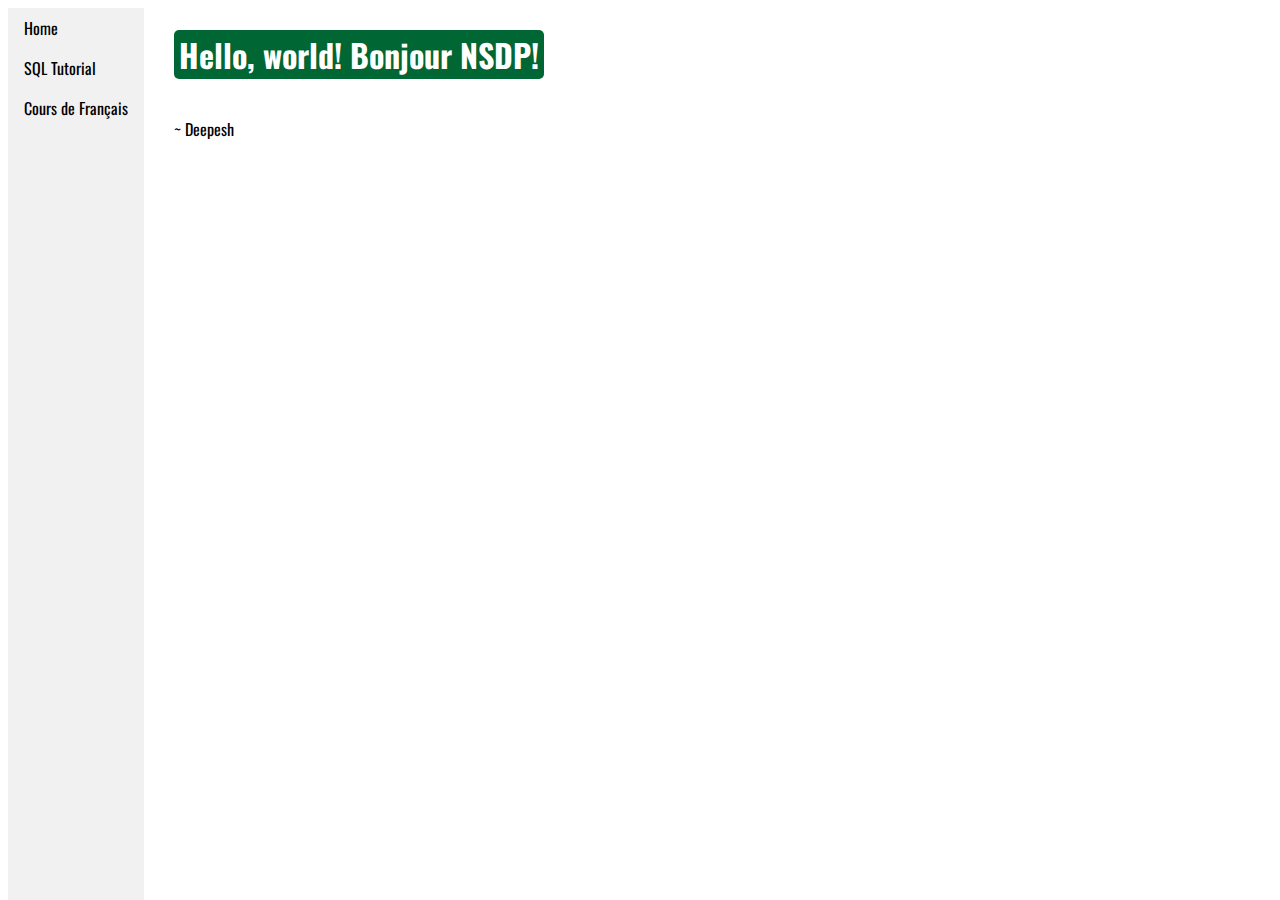
<file: index.html>
<!DOCTYPE html>
<html lang="en">
  <head>
    <meta charset="utf-8">
    <meta http-equiv="X-UA-Compatible" content="IE=edge">
    <meta name="viewport" content="width=device-width, initial-scale=1">
    <!-- The above 3 meta tags *must* come first in the head; any other head
    content must come *after* these tags -->
    <link rel="stylesheet" type="text/css" href="mystyle.css">
    <link href="https://fonts.googleapis.com/css?family=Oswald" rel="stylesheet">
    <title>Deepesh</title>



  </head>
  <body>

    <!--Navigation bar-->
    <ul>
      <li><a href="index.html">Home</a></li>
      <li><a href="sql.html">SQL Tutorial</a></li>
      <li><a href="#">Cours de Français</a></li>
    </ul>

    <!--div with class content-->
    <div class="content">
      <!--Main Titles-->
      <h1>Hello, world! Bonjour NSDP!</h1>
      <p>~ Deepesh</p>

    </div>



  </body>
</html>
</file>
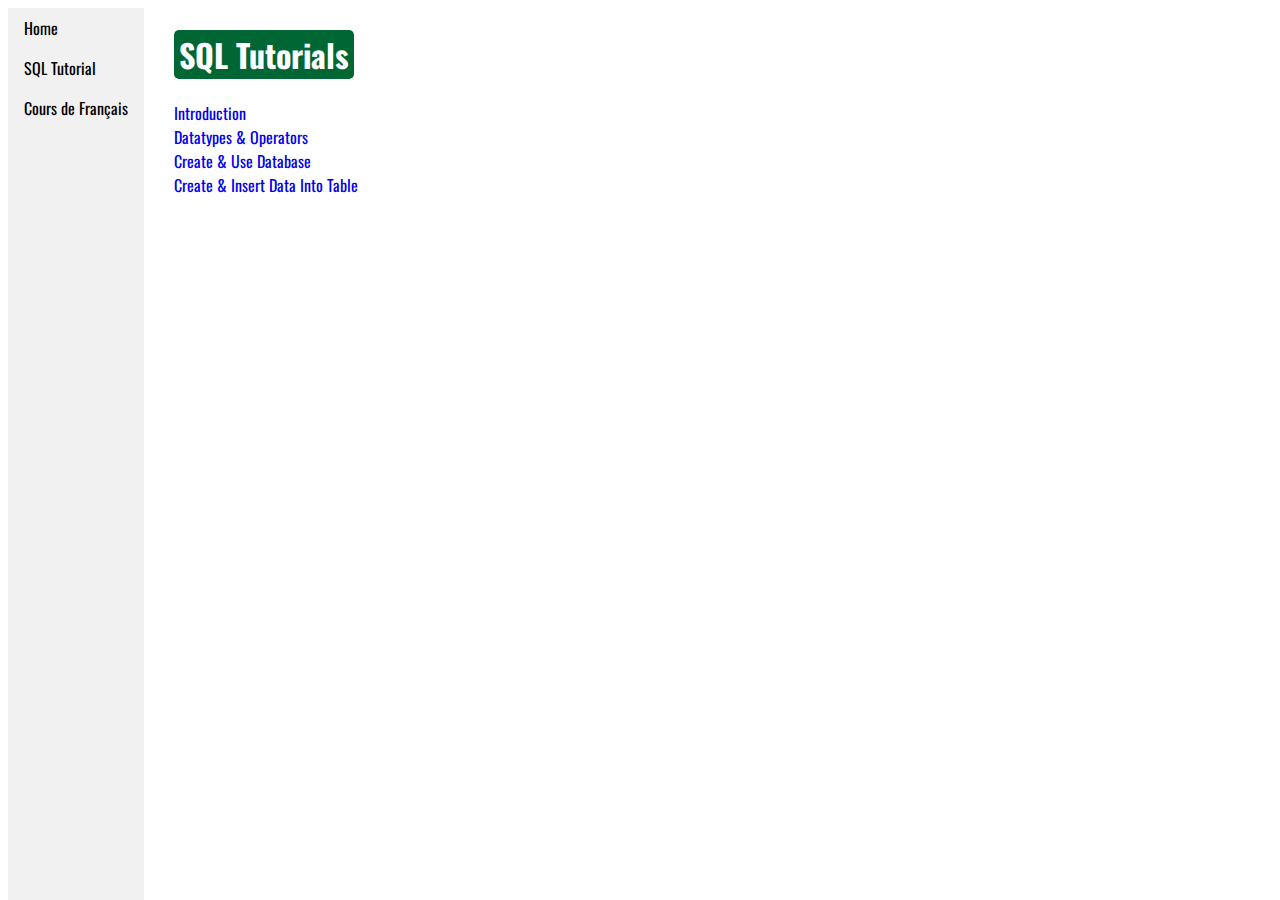
<file: sql.html>
<!DOCTYPE html>
<html lang="en">
  <head>
    <meta charset="utf-8">
    <meta http-equiv="X-UA-Compatible" content="IE=edge">
    <meta name="viewport" content="width=device-width, initial-scale=1">
    <!-- The above 3 meta tags *must* come first in the head; any other head
    content must come *after* these tags -->
    <link rel="stylesheet" type="text/css" href="mystyle.css">
    <link href="https://fonts.googleapis.com/css?family=Oswald" rel="stylesheet">
    <title>Deepesh</title>



  </head>
  <body>

      <!--Navigation bar-->
      <ul>
        <li><a href="index.html">Home</a></li>
        <li><a href="sql.html">SQL Tutorial</a></li>
        <li><a href="#">Cours de Français</a></li>
      </ul>

      <!--div with class content-->
      <div class="content">
        <!--Main Titles-->
        <h1>SQL Tutorials</h1><br/>

        <!--Links to SQL sub chapters-->
        <a href="sql_intro.html">Introduction</a><br/>
        <a href="sql_datatype_operators.html">Datatypes & Operators</a><br/>
        <a href="sql_create_db.html">Create & Use Database</a><br/>
        <a href="sql_create_table.html">Create & Insert Data Into Table</a><br/>


      </div>




  </body>
</html>
</file>
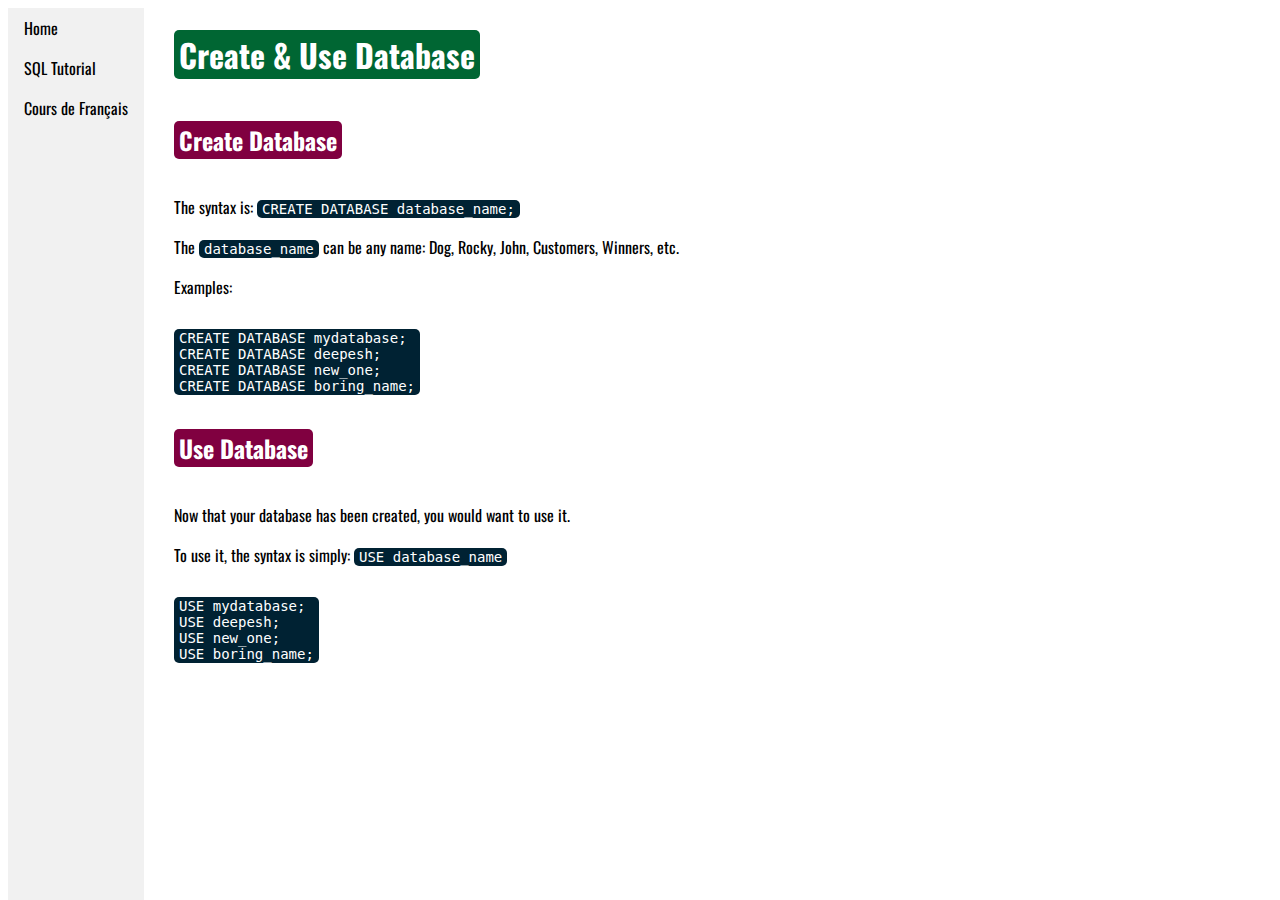
<file: sql_create_db.html>
<!DOCTYPE html>
<html lang="en">
  <head>
    <meta charset="utf-8">
    <meta http-equiv="X-UA-Compatible" content="IE=edge">
    <meta name="viewport" content="width=device-width, initial-scale=1">
    <!-- The above 3 meta tags *must* come first in the head; any other head
    content must come *after* these tags -->
    <link rel="stylesheet" type="text/css" href="mystyle.css">
    <link href="https://fonts.googleapis.com/css?family=Oswald" rel="stylesheet">
    <title>Deepesh</title>



  </head>
  <body>

      <!--Navigation bar-->
      <ul>
        <li><a href="index.html">Home</a></li>
        <li><a href="sql.html">SQL Tutorial</a></li>
        <li><a href="#">Cours de Français</a></li>
      </ul>

      <!--div with class content-->
      <div class="content">
        <!--Main Titles-->
        <h1>Create & Use Database</h1><br/>

        <h2>Create Database</h2>
        <p>The syntax is: <code>CREATE DATABASE database_name;</code></p>
        <p>The <code>database_name</code> can be any name: Dog, Rocky, John,
          Customers, Winners, etc.</p>
        <p>Examples:</p>
        <pre>
CREATE DATABASE mydatabase;
CREATE DATABASE deepesh;
CREATE DATABASE new_one;
CREATE DATABASE boring_name;</pre><br/>

        <h2>Use Database</h2>

        <p>Now that your database has been created, you would want to use it.</p>
        <p>To use it, the syntax is simply: <code>USE database_name</code></p>
        <pre>
USE mydatabase;
USE deepesh;
USE new_one;
USE boring_name;</pre>

      </div>




  </body>
</html>
</file>
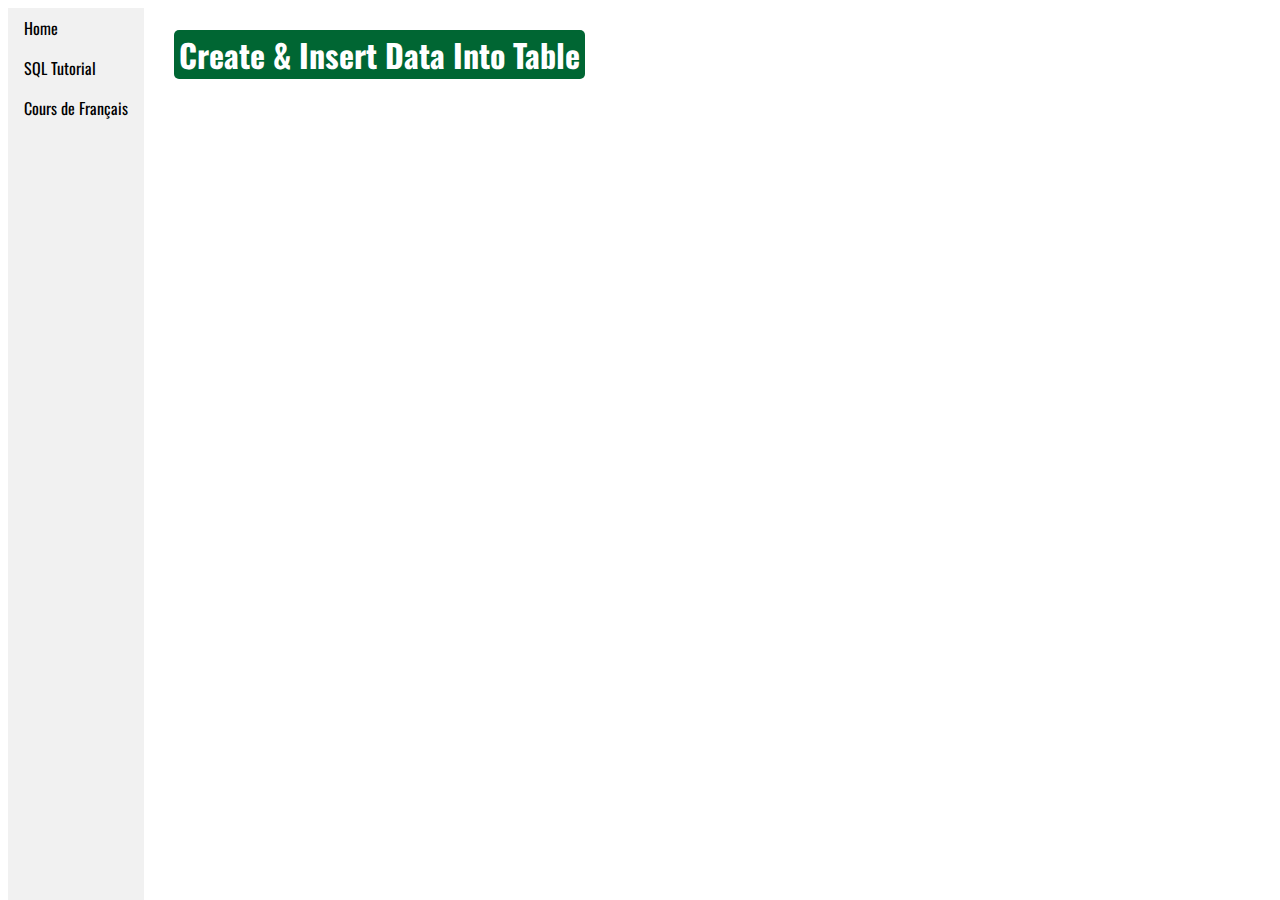
<file: sql_create_table.html>
<!DOCTYPE html>
<html lang="en">
  <head>
    <meta charset="utf-8">
    <meta http-equiv="X-UA-Compatible" content="IE=edge">
    <meta name="viewport" content="width=device-width, initial-scale=1">
    <!-- The above 3 meta tags *must* come first in the head; any other head
    content must come *after* these tags -->
    <link rel="stylesheet" type="text/css" href="mystyle.css">
    <link href="https://fonts.googleapis.com/css?family=Oswald" rel="stylesheet">
    <title>Deepesh</title>



  </head>
  <body>

      <!--Navigation bar-->
      <ul>
        <li><a href="index.html">Home</a></li>
        <li><a href="sql.html">SQL Tutorial</a></li>
        <li><a href="#">Cours de Français</a></li>
      </ul>

      <!--div with class content-->
      <div class="content">
        <!--Main Titles-->
        <h1>Create & Insert Data Into Table</h1><br/>

        

      </div>




  </body>
</html>
</file>
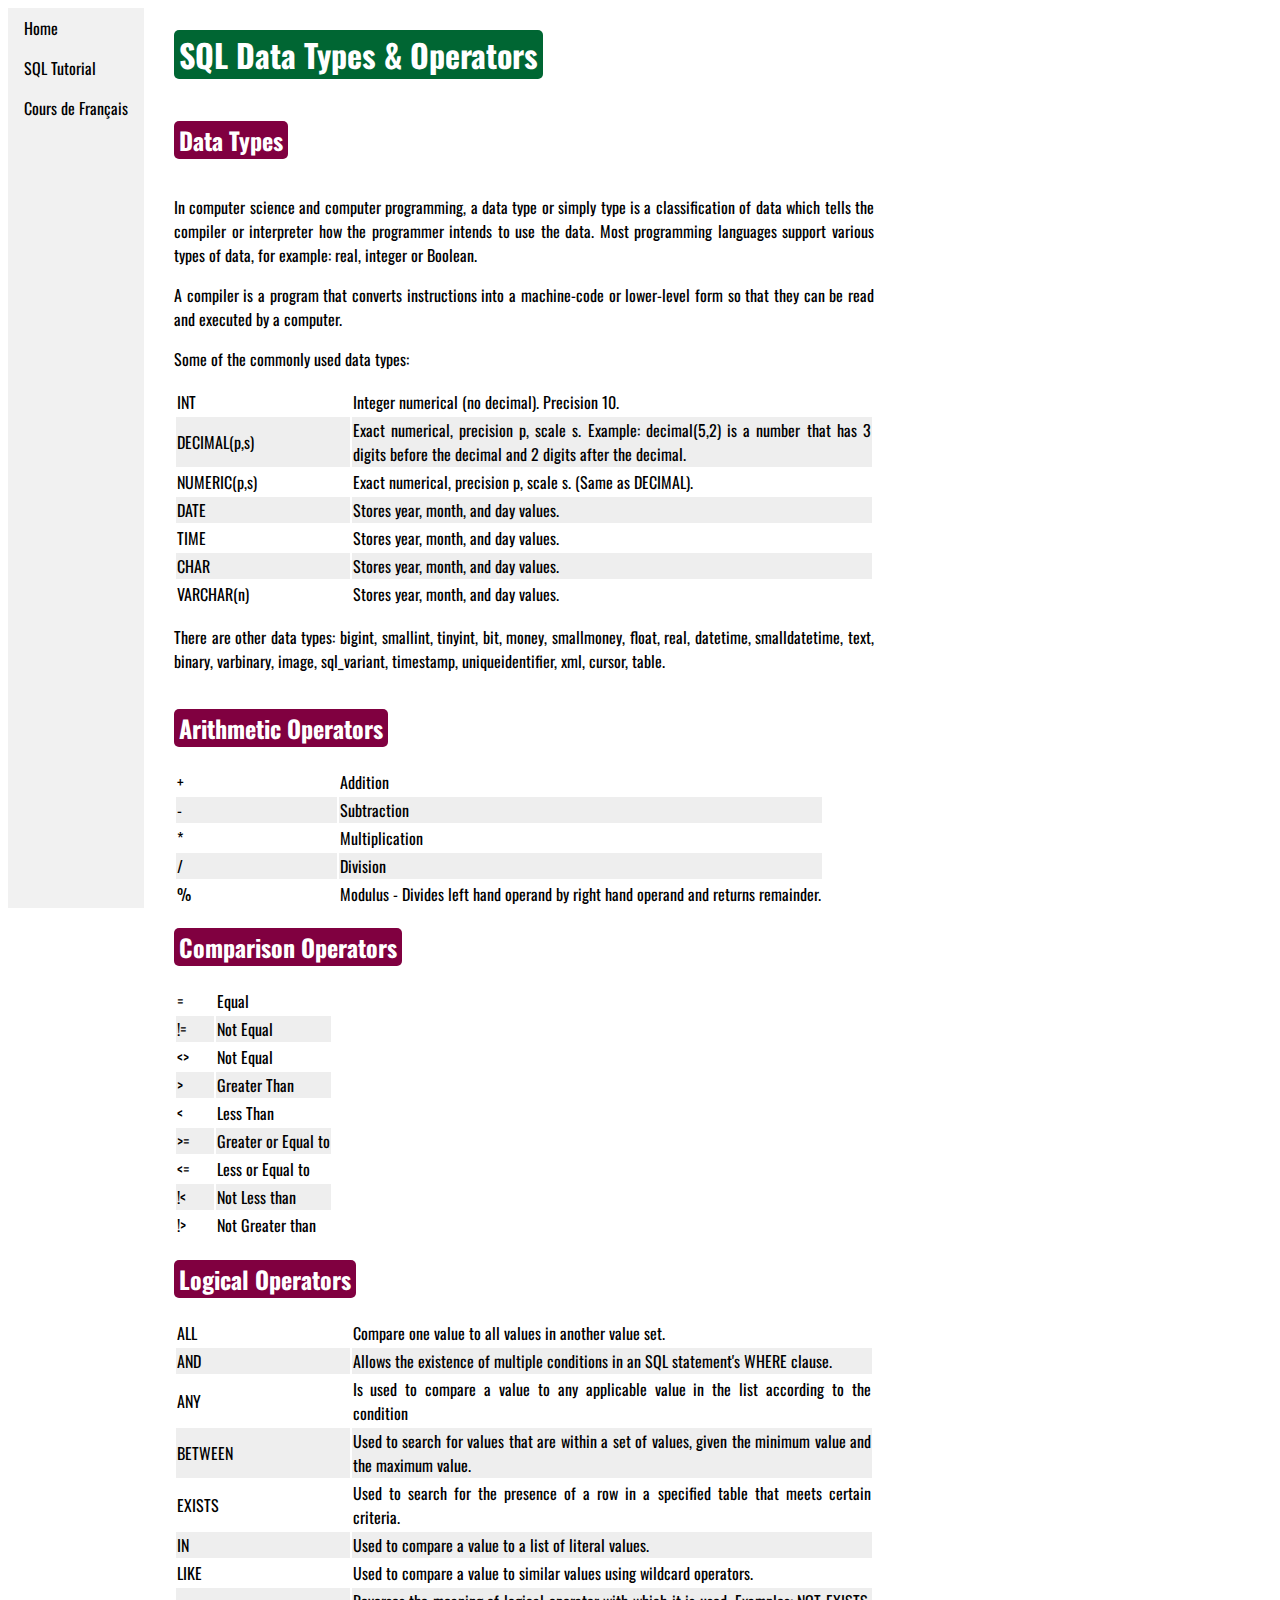
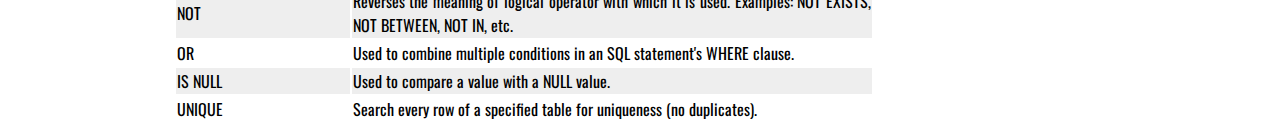
<file: sql_datatype_operators.html>
<!DOCTYPE html>
<html lang="en">
  <head>
    <meta charset="utf-8">
    <meta http-equiv="X-UA-Compatible" content="IE=edge">
    <meta name="viewport" content="width=device-width, initial-scale=1">
    <!-- The above 3 meta tags *must* come first in the head; any other head
    content must come *after* these tags -->
    <link rel="stylesheet" type="text/css" href="mystyle.css">
    <link href="https://fonts.googleapis.com/css?family=Oswald" rel="stylesheet">
    <title>Deepesh</title>



  </head>
  <body>

      <!--Navigation bar-->
      <ul>
        <li><a href="index.html">Home</a></li>
        <li><a href="sql.html">SQL Tutorial</a></li>
        <li><a href="#">Cours de Français</a></li>
      </ul>

      <!--div with class content-->
      <div class="content">
        <!--Main Titles-->
        <h1>SQL Data Types & Operators</h1><br/>

        <h2>Data Types</h2>
        <p>In computer science and computer programming, a data type or simply
          type is a classification of data which tells the compiler or
          interpreter how the programmer intends to use the data. Most
          programming languages support various types of data, for example:
          real, integer or Boolean.</p>

        <p>
          A compiler is a program that converts instructions into a machine-code
          or lower-level form so that they can be read and executed by a computer.
        </p>

        <p>Some of the commonly used data types:</p>
        <table>
    <tr>
        <td style="width:25%;">INT</td>
        <td>Integer numerical (no decimal). Precision 10.</td>
    </tr>
    <tr>
        <td>DECIMAL(p,s)</td>
        <td>Exact numerical, precision p, scale s. Example: decimal(5,2) is a number that has 3 digits before the decimal and 2 digits after the decimal.</td>
    </tr>
    <tr>
        <td>NUMERIC(p,s)</td>
        <td>Exact numerical, precision p, scale s. (Same as DECIMAL).</td>
    </tr>
    <tr>
        <td>DATE</td>
        <td>Stores year, month, and day values.</td>
    </tr>
    <tr>
        <td>TIME</td>
        <td>Stores year, month, and day values.</td>
    </tr>
    <tr>
        <td>CHAR</td>
        <td>Stores year, month, and day values.</td>
    </tr>
    <tr>
        <td>VARCHAR(n)</td>
        <td>Stores year, month, and day values.</td>
    </tr>
</table>


      <p>There are other data types: bigint, smallint, tinyint, bit, money, smallmoney, float, real,
datetime, smalldatetime, text, binary, varbinary, image, sql_variant, timestamp,
uniqueidentifier, xml, cursor, table.</p>

      <h2>Arithmetic Operators</h2>
      <table>
    <tr>
        <td style="width:25%;">+</td>
        <td>Addition</td>
    </tr>
    <tr>
        <td>-</td>
        <td>Subtraction</td>
    </tr>
    <tr>
        <td>*</td>
        <td>Multiplication</td>
    </tr>
    <tr>
        <td>/</td>
        <td>Division</td>
    </tr>
    <tr>
        <td>%</td>
        <td>Modulus - Divides left hand operand by right hand operand and returns remainder.</td>
    </tr>
</table>


      <h2>Comparison Operators</h2>
      <table>
        <tr>
            <td style="width:25%;">=</td>
            <td>Equal</td>
        </tr>
        <tr>
            <td>!=</td>
            <td>Not Equal</td>
        </tr>
        <tr>
            <td>&lt;&gt;</td>
            <td>Not Equal</td>
        </tr>
        <tr>
            <td>&gt;</td>
            <td>Greater Than</td>
        </tr>
        <tr>
            <td>&lt;</td>
            <td>Less Than</td>
        </tr>
        <tr>
            <td>&gt;=</td>
            <td>Greater or Equal to</td>
        </tr>
        <tr>
            <td>&lt;=</td>
            <td>Less or Equal to</td>
        </tr>
        <tr>
            <td>!&lt;</td>
            <td>Not Less than</td>
        </tr>
        <tr>
            <td>!&gt;</td>
            <td>Not Greater than</td>
        </tr>
      </table>

      <h2>Logical Operators</h2>
      <table>
        <tr>
            <td style="width:25%;">ALL</td>
            <td>Compare one value to all values in another value set.</td>
        </tr>
        <tr>
            <td>AND</td>
            <td>Allows the existence of multiple conditions in an SQL statement's WHERE clause.</td>
        </tr>
        <tr>
            <td>ANY</td>
            <td>Is used to compare a value to any applicable value in the list according to the condition</td>
        </tr>
        <tr>
            <td>BETWEEN&nbsp;</td>
            <td>Used to search for values that are within a set of values, given the minimum value and the maximum value.</td>
        </tr>
        <tr>
            <td>EXISTS</td>
            <td>Used to search for the presence of a row in a specified table that meets certain criteria.</td>
        </tr>
        <tr>
            <td>IN&nbsp;</td>
            <td>Used to compare a value to a list of literal values.</td>
        </tr>
        <tr>
            <td>LIKE</td>
            <td>Used to compare a value to similar values using wildcard operators.</td>
        </tr>
        <tr>
            <td>NOT</td>
            <td>Reverses the meaning of logical operator with which it is used. Examples: NOT EXISTS, NOT BETWEEN, NOT IN, etc.</td>
        </tr>
        <tr>
            <td>OR</td>
            <td>Used to combine multiple conditions in an SQL statement's WHERE clause.</td>
        </tr>
        <tr>
            <td>IS NULL</td>
            <td>Used to compare a value with a NULL value.</td>
        </tr>
        <tr>
            <td>UNIQUE</td>
            <td>Search every row of a specified table for uniqueness (no duplicates).</td>
        </tr>
      </table>

      </div>




  </body>
</html>
</file>
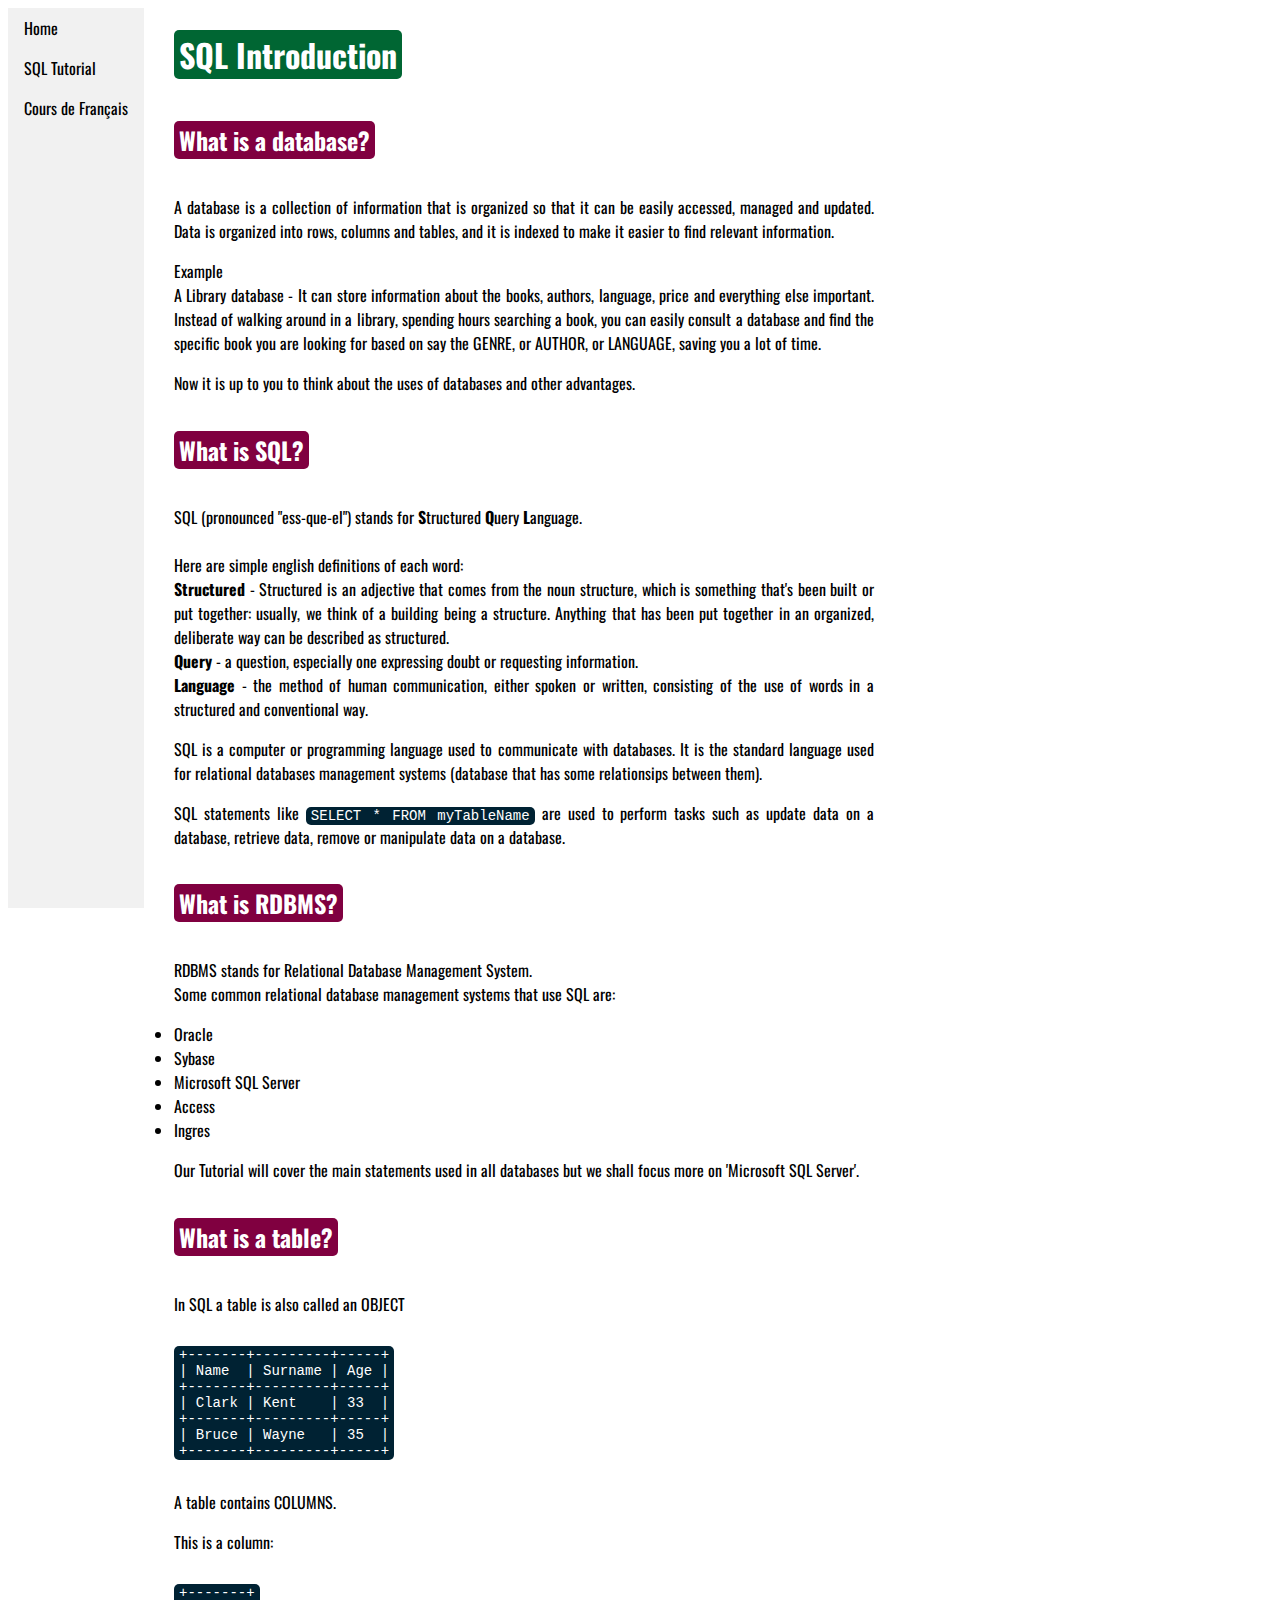
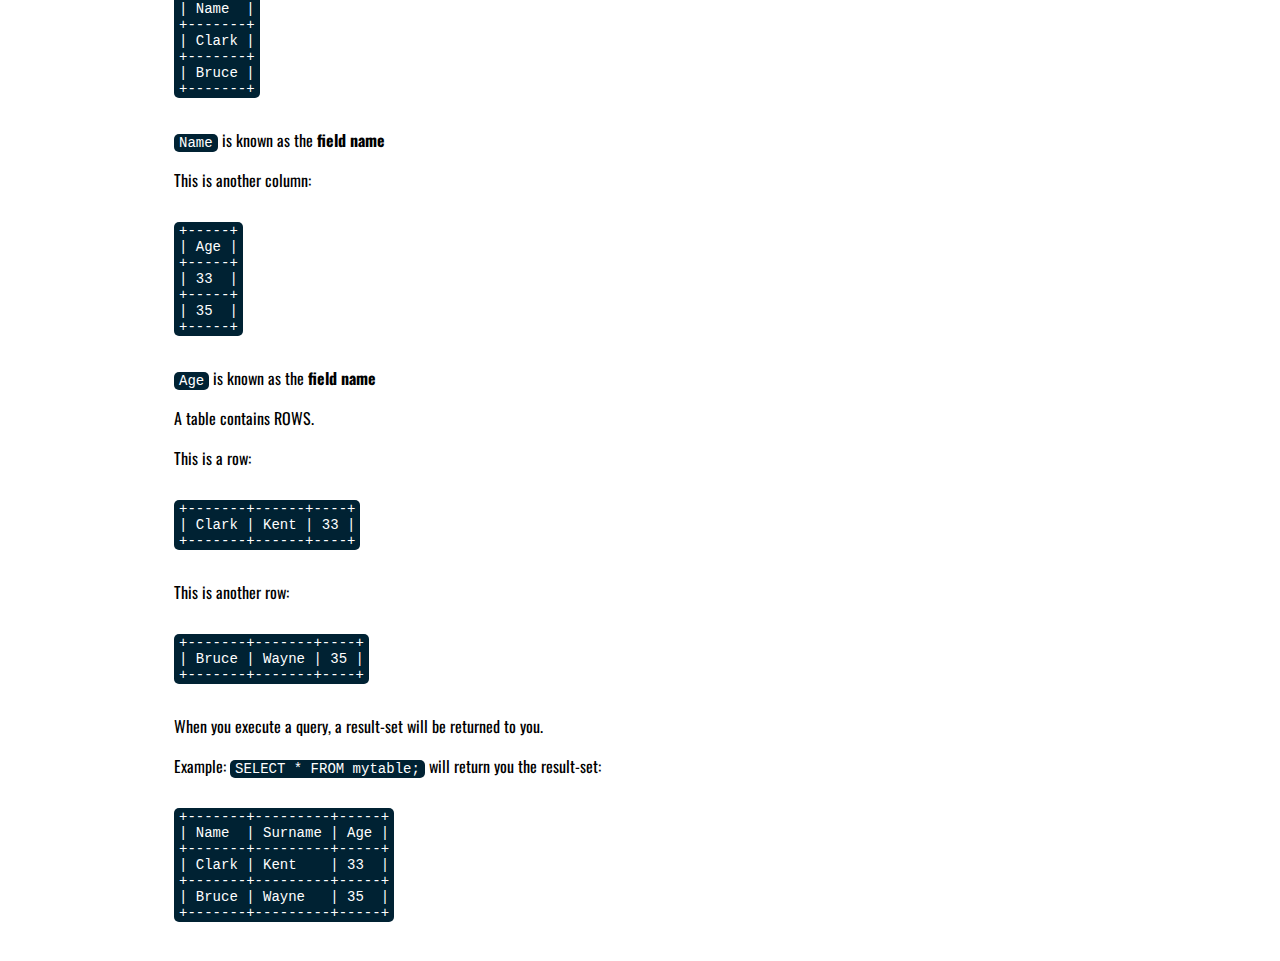
<file: sql_intro.html>
<!DOCTYPE html>
<html lang="en">
  <head>
    <meta charset="utf-8">
    <meta http-equiv="X-UA-Compatible" content="IE=edge">
    <meta name="viewport" content="width=device-width, initial-scale=1">
    <!-- The above 3 meta tags *must* come first in the head; any other head
    content must come *after* these tags -->
    <link rel="stylesheet" type="text/css" href="mystyle.css">
    <link href="https://fonts.googleapis.com/css?family=Oswald" rel="stylesheet">
    <title>Deepesh</title>



  </head>
  <body>

      <!--Navigation bar-->
      <ul>
        <li><a href="index.html">Home</a></li>
        <li><a href="sql.html">SQL Tutorial</a></li>
        <li><a href="#">Cours de Français</a></li>
      </ul>

      <!--div with class content-->
      <div class="content">
        <!--Main Titles-->
        <h1>SQL Introduction</h1><br/>

        <!--Simple terms-->
        <h2>What is a database?</h2>
        <p>
          A database is a collection of information that is organized so that
          it can be easily accessed, managed and updated. Data is organized
          into rows, columns and tables, and it is indexed to make it easier
          to find relevant information.
        </p>
        <p>
          Example</br>
          A Library database - It can store information about the books, authors,
          language, price and everything else important. Instead of walking around
          in a library, spending hours searching a book, you can easily consult a
          database and find the specific book you are looking for based on say the
          GENRE, or AUTHOR, or LANGUAGE, saving you a lot of time.
        </p>
        <p>
          Now it is up to you to think about the uses of databases and other advantages.
        </p>

        <h2>What is SQL?</h2>
        <p>
          SQL (pronounced "ess-que-el") stands for <b>S</b>tructured <b>Q</b>uery
           <b>L</b>anguage.<br/><br/>
          Here are simple english definitions of each word:<br/>
          <b>Structured</b> - Structured is an adjective that comes from the noun structure, which is something that's been built or put together: usually, we think of a building being a structure. Anything that has been put together in an organized, deliberate way can be described as structured.<br/>
          <b>Query</b> - a question, especially one expressing doubt or requesting information.<br/>
          <b>Language</b> - the method of human communication, either spoken or written, consisting of the use of words in a structured and conventional way.<br/>
        </p>

        <p>
          SQL is a computer or programming language used to communicate with databases.
          It is the standard language used for relational databases management systems
          (database that has some relationsips between them).
        </p>

        <p>
          SQL statements like <code>SELECT * FROM myTableName</code> are used to perform tasks
          such as update data on a database, retrieve data, remove or manipulate data on a database.
        </p>

        <h2>What is RDBMS?</h2>
        <p>
          RDBMS stands for Relational Database Management System.<br/>
          Some common relational database management systems that use SQL are:
          <li>Oracle</li>
          <li>Sybase</li>
          <li>Microsoft SQL Server</li>
          <li>Access</li>
          <li>Ingres</li>
        </p>

        <p>Our Tutorial will cover the main statements used in all databases but
        we shall focus more on 'Microsoft SQL Server'.</p>

        <h2>What is a table?</h2>
        <p>In SQL a table is also called an OBJECT</p>
<pre>+-------+---------+-----+
| Name  | Surname | Age |
+-------+---------+-----+
| Clark | Kent    | 33  |
+-------+---------+-----+
| Bruce | Wayne   | 35  |
+-------+---------+-----+</pre>
        <p>A table contains COLUMNS.</p>
        <p>This is a column:</p>
        <pre>+-------+
| Name  |
+-------+
| Clark |
+-------+
| Bruce |
+-------+</pre>
        <p><code>Name</code> is known as the <b>field name</b></p>
        <p>This is another column:</p>
         <pre>+-----+
| Age |
+-----+
| 33  |
+-----+
| 35  |
+-----+</pre>
      <p><code>Age</code> is known as the <b>field name</b></p>

      <p>A table contains ROWS.</p>
      <p>This is a row:</p>
      <pre>+-------+------+----+
| Clark | Kent | 33 |
+-------+------+----+</pre>
      <p>This is another row:</p>
      <pre>+-------+-------+----+
| Bruce | Wayne | 35 |
+-------+-------+----+</pre>

      <p>When you execute a query, a result-set will be returned to you.</p>
      <p>Example: <code>SELECT * FROM mytable;</code> will return you the result-set:
        <pre>+-------+---------+-----+
| Name  | Surname | Age |
+-------+---------+-----+
| Clark | Kent    | 33  |
+-------+---------+-----+
| Bruce | Wayne   | 35  |
+-------+---------+-----+</pre>
      </p>

      </div>

  </body>
</html>
</file>
<file: mystyle.css>
body {
  font-family: 'Oswald', sans-serif;
  text-align: justify;
}

/*To remove the bullets and the margins and padding from the list*/
ul {
  list-style-type: none;
  margin: 0;
  padding: 0;
  max-width: 150px; /*specify the width of the nav*/
  background-color: #f1f1f1; /*background color of the nav*/

  /*Full-height Fixed Vertical Navbar*/
  height: 100%; /*Full height*/
  position: fixed; /*Make it stick, even on scroll*/
  overflow: auto; /*Enable scrolling if the sidenav has too much content*/
}

/*To build a vertical navigation bar*/
li a {
  display: block; /*makes the whole link area clickable(not just the text),
  and it allows us to specify the width(and padding, margin, height, etc.)*/
  color: #000;
  padding: 8px 16px;
  text-decoration: none;
}

/*Change the link color on hover*/
li a:hover {
  background-color: #555;
  color: white;
}

.content {
  max-width: 700px;
  margin-left: 150px;
  padding: 1px 16px;
}

/*Links Decoration*/
a:link {text-decoration: none;}
a:visited {text-decoration: none;}
a:hover {text-decoration: underline;}
a:active {text-decoration: underline;}

code {
  color: white;
  padding: 1px 5px;
  font-size: 14px;
  border-radius: 5px;
  background-color: #002233
}

pre {
  display:inline-block;
  color: white;
  padding: 1px 5px;
  font-size: 14px;
  border-radius: 5px;
  background-color: #002233
}

h1 {
  display:inline-block;
  color: white;
  padding: 1px 5px;
  border-radius: 5px;
  background-color: #006633
}

h2 {
  display:inline-block;
  color: white;
  padding: 1px 5px;
  border-radius: 5px;
  background-color: #800040
}

table tr:nth-child(even) {
    background-color: #eee;
}
table tr:nth-child(odd) {
   background-color:#fff;
}
</file>
